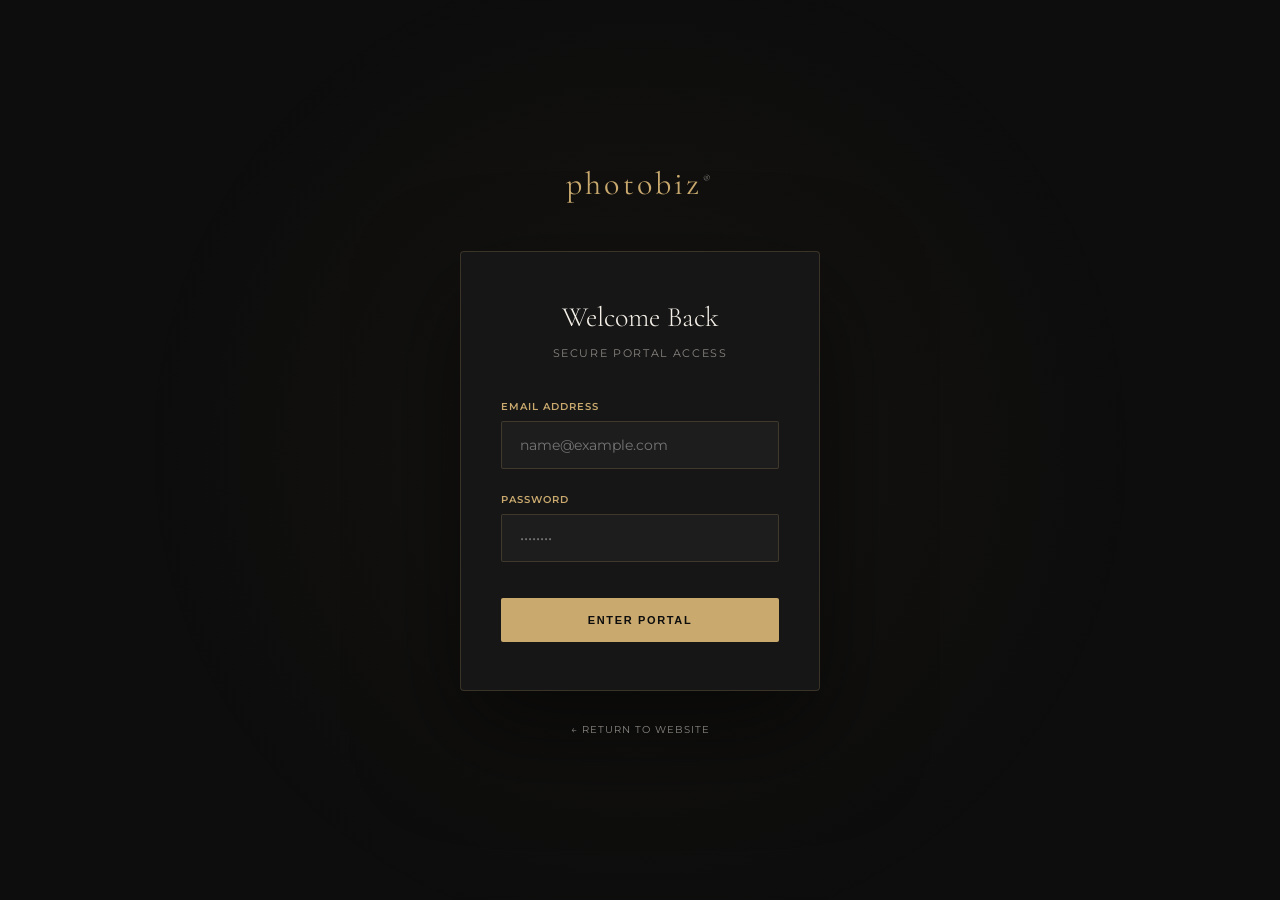
<file: login.html>
<!DOCTYPE html>
<html lang="en">
<head>
    <meta charset="UTF-8">
    <meta name="viewport" content="width=device-width, initial-scale=1.0">
    <title>Sign In | PhotoBiz Platform</title>
    <link rel="preconnect" href="https://fonts.googleapis.com">
    <link rel="preconnect" href="https://fonts.gstatic.com" crossorigin>
    <link href="https://fonts.googleapis.com/css2?family=Cormorant+Garamond:ital,wght@0,300;0,400;0,500;1,400&family=Montserrat:wght@300;400;500;600;700&display=swap" rel="stylesheet">
    <style>
        :root {
            --gold: #c9a96e;
            --dark: #0d0d0d;
            --dark-2: #161616;
            --off-white: #f5f0e8;
            --text-muted: #8a8580;
            --border: rgba(201, 169, 110, 0.2);
        }

        * { box-sizing: border-box; margin: 0; padding: 0; }

        body {
            background: var(--dark);
            color: var(--off-white);
            font-family: 'Montserrat', sans-serif;
            display: flex;
            align-items: center;
            justify-content: center;
            min-height: 100vh;
            overflow: hidden;
        }

        .login-wrap {
            width: 100%;
            max-width: 440px;
            padding: 40px;
            position: relative;
            z-index: 2;
        }

        /* Abstract background elements */
        .bg-glow {
            position: fixed;
            top: 50%; left: 50%;
            transform: translate(-50%, -50%);
            width: 80vw; height: 80vw;
            background: radial-gradient(circle, rgba(201,169,110,0.05) 0%, transparent 70%);
            pointer-events: none;
        }

        .logo {
            text-align: center;
            margin-bottom: 48px;
        }

        .logo h1 {
            font-family: 'Cormorant Garamond', serif;
            font-size: 32px;
            letter-spacing: 0.1em;
            color: var(--gold);
            font-weight: 400;
        }

        .logo sup { font-size: 10px; color: var(--text-muted); }

        .login-card {
            background: var(--dark-2);
            border: 1px solid var(--border);
            padding: 48px 40px;
            border-radius: 4px;
            box-shadow: 0 40px 100px rgba(0,0,0,0.5);
        }

        .title {
            font-family: 'Cormorant Garamond', serif;
            font-size: 28px;
            text-align: center;
            margin-bottom: 12px;
            font-weight: 300;
        }

        .subtitle {
            font-size: 11px;
            text-transform: uppercase;
            letter-spacing: 0.15em;
            color: var(--text-muted);
            text-align: center;
            margin-bottom: 40px;
        }

        .form-group { margin-bottom: 24px; }

        label {
            display: block;
            font-size: 10px;
            text-transform: uppercase;
            letter-spacing: 0.1em;
            color: var(--gold);
            margin-bottom: 8px;
            font-weight: 600;
        }

        input {
            width: 100%;
            padding: 14px 18px;
            background: rgba(255,255,255,0.03);
            border: 1px solid var(--border);
            border-radius: 2px;
            color: white;
            font-family: 'Montserrat', sans-serif;
            font-size: 14px;
            outline: none;
            transition: all 0.3s;
        }

        input:focus {
            border-color: var(--gold);
            background: rgba(255,255,255,0.06);
        }

        .btn-login {
            width: 100%;
            padding: 16px;
            background: var(--gold);
            color: var(--dark);
            border: none;
            border-radius: 2px;
            font-size: 11px;
            font-weight: 700;
            text-transform: uppercase;
            letter-spacing: 0.15em;
            cursor: pointer;
            margin-top: 12px;
            transition: opacity 0.3s;
        }

        .btn-login:hover { opacity: 0.9; }

        .btn-login:disabled { opacity: 0.5; cursor: not-allowed; }

        .status-msg {
            font-size: 12px;
            text-align: center;
            margin-top: 24px;
            min-height: 18px;
        }

        .error { color: #e74c3c; display: none; }
        .success { color: #2ecc71; display: none; }

        .back-link {
            display: block;
            text-align: center;
            margin-top: 32px;
            font-size: 10px;
            color: var(--text-muted);
            text-decoration: none;
            text-transform: uppercase;
            letter-spacing: 0.1em;
        }

        .back-link:hover { color: var(--gold); }
    </style>
</head>
<body>
    <div class="bg-glow"></div>
    
    <div class="login-wrap">
        <div class="logo">
            <h1>photobiz<sup>&reg;</sup></h1>
        </div>

        <div class="login-card">
            <h2 class="title">Welcome Back</h2>
            <p class="subtitle">Secure Portal Access</p>

            <form id="login-form">
                <div class="form-group">
                    <label>Email Address</label>
                    <input type="email" id="email" placeholder="name@example.com" required autocomplete="email">
                </div>
                <div class="form-group">
                    <label>Password</label>
                    <input type="password" id="password" placeholder="••••••••" required autocomplete="current-password">
                </div>
                <button type="submit" class="btn-login" id="submit-btn">Enter Portal</button>
            </form>

            <div id="status-error" class="status-msg error">Invalid credentials. Please try again.</div>
            <div id="status-success" class="status-msg success">Access granted. Redirecting...</div>
        </div>

        <a href="index.html" class="back-link">← Return to Website</a>
    </div>

    <script>
        const API_BASE = (window.location.hostname === 'localhost' && window.location.port !== '8081' && window.location.port !== '') 
            ? 'http://localhost:8081' 
            : `${window.location.protocol}//${window.location.host}${window.location.pathname.substring(0, window.location.pathname.lastIndexOf('/'))}`;

        const loginForm = document.getElementById('login-form');
        const submitBtn = document.getElementById('submit-btn');
        const errEl = document.getElementById('status-error');
        const succEl = document.getElementById('status-success');

        loginForm.addEventListener('submit', async (e) => {
            e.preventDefault();
            
            const email = document.getElementById('email').value;
            const password = document.getElementById('password').value;

            errEl.style.display = 'none';
            succEl.style.display = 'none';
            submitBtn.disabled = true;
            submitBtn.textContent = 'Authenticating...';

            try {
                const response = await fetch(`${API_BASE}/api/auth/login`, {
                    method: 'POST',
                    headers: { 'Content-Type': 'application/json' },
                    body: JSON.stringify({ email, password })
                });

                const data = await response.json();

                if (data.success) {
                    succEl.style.display = 'block';
                    
                    // Store tokens
                    localStorage.setItem('access_token', data.data.access_token);
                    localStorage.setItem('refresh_token', data.data.refresh_token);
                    localStorage.setItem('user_name', data.data.user.name);
                    localStorage.setItem('user_role', data.data.user.role);

                    // Route based on role
                    setTimeout(() => {
                        if (data.data.user.role === 'admin') {
                            window.location.href = 'dashboard.html';
                        } else {
                            window.location.href = 'client.html';
                        }
                    }, 800);
                } else {
                    errEl.style.display = 'block';
                    errEl.textContent = data.message || 'Login failed.';
                    submitBtn.disabled = false;
                    submitBtn.textContent = 'Enter Portal';
                }
            } catch (err) {
                errEl.style.display = 'block';
                errEl.textContent = 'Connection error. Please try again later.';
                submitBtn.disabled = false;
                submitBtn.textContent = 'Enter Portal';
            }
        });
    </script>
</body>
</html>
</file>
